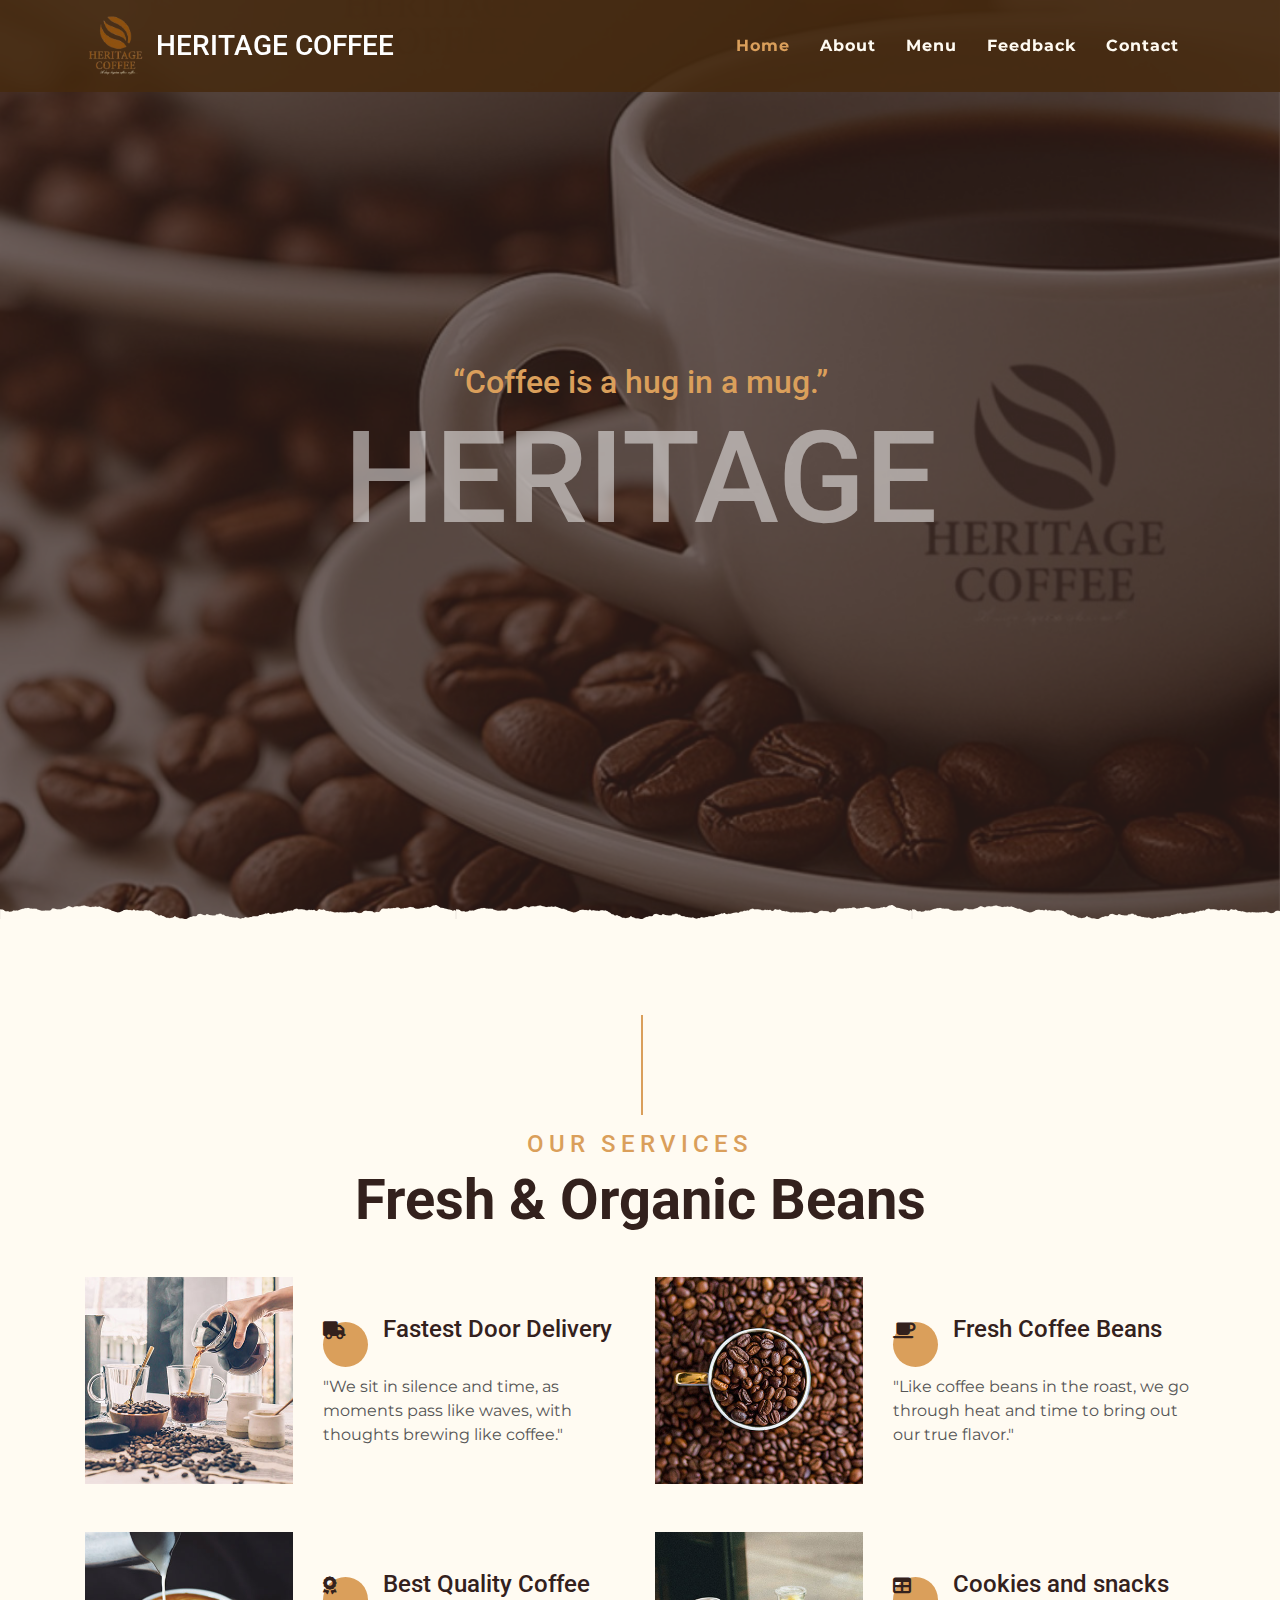
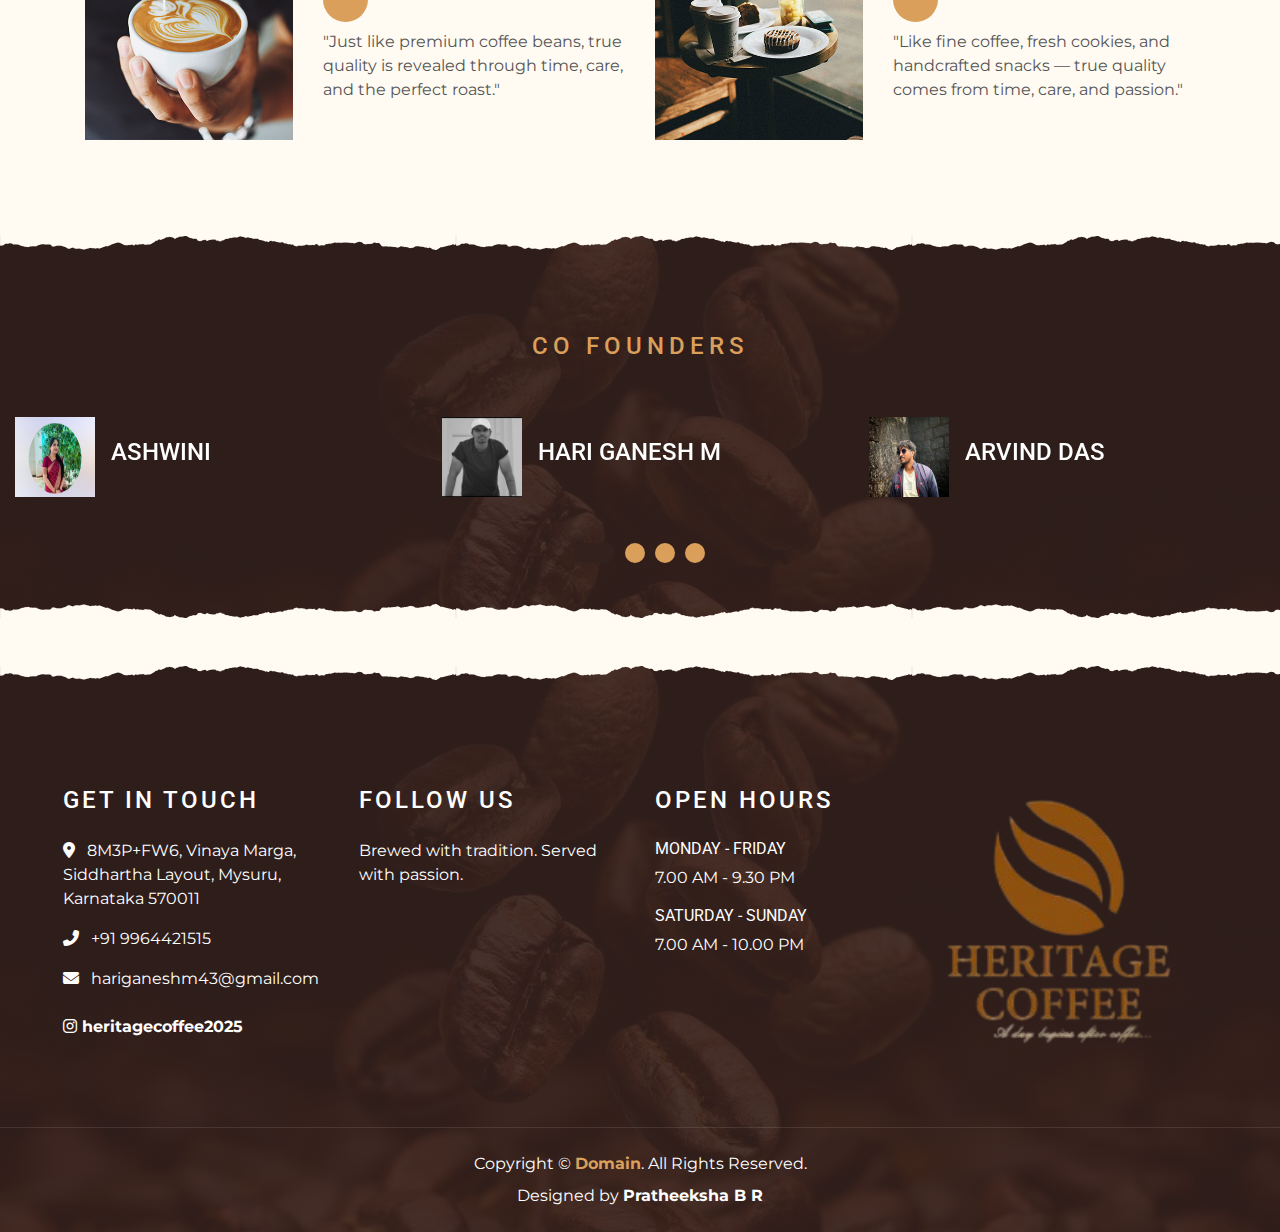
<file: index.html>
<!DOCTYPE html>
<html lang="en">

<head>
    <meta charset="utf-8">
    <title>HERITAGE COFFEE</title>
    <meta content="width=device-width, initial-scale=1.0" name="viewport">
    <meta content="Free Website Template" name="keywords">
    <meta content="Free Website Template" name="description">

    <!-- Favicon -->
    <link href="img/favicon.ico" rel="icon">

    <!-- Google Font -->
    <link rel="preconnect" href="https://fonts.gstatic.com">
    <link href="https://fonts.googleapis.com/css2?family=Montserrat:wght@200;400&family=Roboto:wght@400;500;700&display=swap" rel="stylesheet"> 

    <!-- Font Awesome -->
    <link href="https://cdnjs.cloudflare.com/ajax/libs/font-awesome/5.10.0/css/all.min.css" rel="stylesheet">

    <!-- Libraries Stylesheet -->
    <link href="lib/owlcarousel/assets/owl.carousel.min.css" rel="stylesheet">
    <link href="lib/tempusdominus/css/tempusdominus-bootstrap-4.min.css" rel="stylesheet" />

    <!-- Customized Bootstrap Stylesheet -->
    <link href="css/style.min.css" rel="stylesheet">
</head>

<body>
    <!-- Navbar Start -->
<nav class="navbar navbar-expand-lg navbar-dark fixed-top" style="background-color: rgba(69, 41, 14, 0.85); width: 100%; z-index: 1050;">
  <div class="container px-3">
    <!-- Logo and Brand -->
    <a class="navbar-brand d-flex align-items-center" href="index.html">
      <img src="img/logo.png" alt="Logo" style="width: 60px; height: auto; margin-right: 10px;">
      <h3 class="m-0 text-uppercase text-white">HERITAGE COFFEE</h3>
    </a>

    <!-- Toggler Button -->
    <button class="navbar-toggler" type="button" data-toggle="collapse" data-target="#navbarCollapse">
      <span class="navbar-toggler-icon"></span>
    </button>

    <!-- Nav Links -->
    <div class="collapse navbar-collapse justify-content-end" id="navbarCollapse">
      <ul class="navbar-nav text-center">
        <li class="nav-item"><a href="index.html" class="nav-link active">Home</a></li>
        <li class="nav-item"><a href="about.html" class="nav-link">About</a></li>
        <li class="nav-item"><a href="menu.html" class="nav-link">Menu</a></li>
        <li class="nav-item"><a href="feedback.html" class="nav-link">Feedback</a></li>
        <li class="nav-item"><a href="contact.html" class="nav-link">Contact</a></li>
      </ul>
    </div>
  </div>
</nav>
<!-- Navbar End -->

    <!-- Carousel Start -->
    <div class="container-fluid p-0 mb-5">
        <div id="blog-carousel" class="carousel slide overlay-bottom" data-ride="carousel">
            <div class="carousel-inner">
                <div class="carousel-item active">
                    <img class="w-100" src="img/carousel-1.jpg" alt="Image">
                    <div class="carousel-caption d-flex flex-column align-items-center justify-content-center">
                        <h2 class="text-primary font-weight-medium m-0">“Coffee is a hug in a mug.”</h2>
                        <h4 class="display-1 text-white-50 m-0 ">HERITAGE</h4>
                        
                    </div>
                </div>
                
            </div>
            
        </div>
    </div>
    <!-- Carousel End -->


    

    <!-- Service Start -->
    <div class="container-fluid pt-5">
        <div class="container">
            <div class="section-title">
                <h4 class="text-primary text-uppercase" style="letter-spacing: 5px;">Our Services</h4>
                <h1 class="display-4">Fresh & Organic Beans</h1>
            </div>
            <div class="row">
                <div class="col-lg-6 mb-5">
                    <div class="row align-items-center">
                        <div class="col-sm-5">
                            <img class="img-fluid mb-3 mb-sm-0" src="img/service-1.jpg" alt="">
                        </div>
                        <div class="col-sm-7">
                            <h4><i class="fa fa-truck service-icon"></i>Fastest Door Delivery</h4>
                            <p class="m-0">"We sit in silence and time, as moments pass like waves, with thoughts brewing like coffee."</p>
                        </div>
                    </div>
                </div>
                <div class="col-lg-6 mb-5">
                    <div class="row align-items-center">
                        <div class="col-sm-5">
                            <img class="img-fluid mb-3 mb-sm-0" src="img/service-2.jpg" alt="">
                        </div>
                        <div class="col-sm-7">
                            <h4><i class="fa fa-coffee service-icon"></i>Fresh Coffee Beans</h4>
                            <p class="m-0">"Like coffee beans in the roast, we go through heat and time to bring out our true flavor."</p>
                        </div>
                    </div>
                </div>
                <div class="col-lg-6 mb-5">
                    <div class="row align-items-center">
                        <div class="col-sm-5">
                            <img class="img-fluid mb-3 mb-sm-0" src="img/service-3.jpg" alt="">
                        </div>
                        <div class="col-sm-7">
                            <h4><i class="fa fa-award service-icon"></i>Best Quality Coffee</h4>
                            <p class="m-0">"Just like premium coffee beans, true quality is revealed through time, care, and the perfect roast."</p>
                        </div>
                    </div>
                </div>
                <div class="col-lg-6 mb-5">
                    <div class="row align-items-center">
                        <div class="col-sm-5">
                            <img class="img-fluid mb-3 mb-sm-0" src="img/service-4.jpg" alt="">
                        </div>
                        <div class="col-sm-7">
                            <h4><i class="fa fa-table service-icon"></i>Cookies and snacks</h4>
                            <p class="m-0">"Like fine coffee, fresh cookies, and handcrafted snacks — true quality comes from time, care, and passion."</p>
                        </div>
                    </div>
                </div>
            </div>
        </div>
    </div>
    <!-- Service End -->


    <!-- Offer Start -->
    <div class="offer container-fluid my-5 py-5 text-center position-relative overlay-top overlay-bottom">
        <div class="container py-5">
           <h4 class="text-primary text-uppercase" style="letter-spacing: 5px;">Co founders</h4>
        </div>
        
    
     <div class="owl-carousel testimonial-carousel">
                <div class="testimonial-item">
                    <div class="d-flex align-items-center mb-3">
                        <img class="img-fluid" src="img/testimonial-1.jpg" alt="">
                        <div class="ml-3">
                            <h4 style="color: white;">HARI GANESH M</h4>
                            
                        </div>
                    </div>
                </div>
                <div class="testimonial-item">
                    <div class="d-flex align-items-center mb-3">
                        <img class="img-fluid" src="img/testimonial-3.jpg" alt="">
                        <div class="ml-3">
                            <h4 style="color: white;">ARVIND DAS</h4>
                           
                        </div>
                    </div>
                </div>
                <div class="testimonial-item">
                    <div class="d-flex align-items-center mb-3">
                        <img class="img-fluid" src="img/testimonial-2.jpg" alt="">
                        <div class="ml-3">
                            <h4 style="color: white;">RAKSHITH</h4>
                            
                        </div>
                    </div>
                </div>
                <div class="testimonial-item">
                    <div class="d-flex align-items-center mb-3">
                        <img class="img-fluid" src="img/testimonial-4.jpg" alt="">
                        <div class="ml-3">
                            <h4 style="color: white;">ASHWINI</h4>
                        </div>
                    </div>
                </div>
            </div>
        </div>
    </div>
</div>
    <!-- Offer End -->


    


    <!-- Footer Start -->
    <div class="container-fluid footer text-white mt-5 pt-5 px-0 position-relative overlay-top">
        <div class="row mx-0 pt-5 px-sm-3 px-lg-5 mt-4">
            <div class="col-lg-3 col-md-6 mb-5">
                <h4 class="text-white text-uppercase mb-4" style="letter-spacing: 3px;">Get In Touch</h4>
                
<!-- Font Awesome CDN (ensure in your <head>) -->
<link rel="stylesheet" href="https://cdnjs.cloudflare.com/ajax/libs/font-awesome/6.4.0/css/all.min.css">

<link rel="stylesheet" href="https://cdnjs.cloudflare.com/ajax/libs/font-awesome/6.4.0/css/all.min.css">

<p>
  <i class="fa fa-map-marker-alt mr-2"></i>
  <a href="https://www.google.com/maps?q=8M3P%2BFW6,+Vinaya+Marga,+Siddhartha+Layout,+Mysuru,+Karnataka+570011" 
     target="_blank" class="text-white">
    8M3P+FW6, Vinaya Marga, Siddhartha Layout, Mysuru, Karnataka 570011
  </a>
</p>

<p>
  <i class="fa fa-phone-alt mr-2"></i>
  <a href="tel:+01234567890" class="text-white">+91 9964421515</a>
</p>

<p class="m-0">
  <i class="fa fa-envelope mr-2"></i>
  <a href="mailto:hariganeshm43@gmail.com" class="text-white">hariganeshm43@gmail.com</a>
</p>

               <br> 
               <a class="font-weight-bold text-white" 
                  href="https://instagram.com/heritagecoffee2025" target="_blank"  rel="noopener noreferrer">
                <p> <i class="fab fa-instagram"> </i> heritagecoffee2025</p></a> 
            </div>
            <div class="col-lg-3 col-md-6 mb-5">
                <h4 class="text-white text-uppercase mb-4" style="letter-spacing: 3px;">Follow Us</h4>
                <p>Brewed with tradition. Served with passion.</p>
                <div class="d-flex justify-content-start">
                    
<!-- Make sure Font Awesome is included in your <head> if not already -->
<link rel="stylesheet" href="https://cdnjs.cloudflare.com/ajax/libs/font-awesome/6.4.0/css/all.min.css">


              </div>
            </div>
            <div class="col-lg-3 col-md-6 mb-5">
                <h4 class="text-white text-uppercase mb-4" style="letter-spacing: 3px;">Open Hours</h4>
                <div>
                    <h6 class="text-white text-uppercase">Monday - Friday</h6>
                    <p>7.00 AM - 9.30 PM</p>
                    <h6 class="text-white text-uppercase">Saturday - Sunday</h6>
                    <p>7.00 AM - 10.00 PM</p>
                </div>
            </div>
            
            <div class="d-flex align-items-start">
  <!-- Logo -->
  <img src="img/logo.png" alt="Logo" style="width: 250px; height: auto; margin-right: 15px;">
           </div>
        </div>

        <div class="container-fluid text-center text-white border-top mt-4 py-4 px-sm-3 px-md-5" style="border-color: rgba(256, 256, 256, .1) !important;">
            <p class="mb-2 text-white">Copyright &copy; <a class="font-weight-bold" href="#">Domain</a>. All Rights Reserved.</a></p>
<p class="m-0 text-white">
  Designed by 
  <a class="font-weight-bold text-white" 
     href="https://instagram.com/__pratheeksha__shetty" 
     target="_blank" 
     rel="noopener noreferrer">
    Pratheeksha B R
  </a>
</p>
    </div>
    <!-- Footer End -->


    <!-- Back to Top -->
    <a href="#" class="btn btn-lg btn-primary btn-lg-square back-to-top"><i class="fa fa-angle-double-up"></i></a>


    <!-- JavaScript Libraries -->
    <script src="https://code.jquery.com/jquery-3.4.1.min.js"></script>
    <script src="https://stackpath.bootstrapcdn.com/bootstrap/4.4.1/js/bootstrap.bundle.min.js"></script>
    <script src="lib/easing/easing.min.js"></script>
    <script src="lib/waypoints/waypoints.min.js"></script>
    <script src="lib/owlcarousel/owl.carousel.min.js"></script>
    <script src="lib/tempusdominus/js/moment.min.js"></script>
    <script src="lib/tempusdominus/js/moment-timezone.min.js"></script>
    <script src="lib/tempusdominus/js/tempusdominus-bootstrap-4.min.js"></script>

    <!-- Contact Javascript File -->
    <script src="mail/jqBootstrapValidation.min.js"></script>
    <script src="mail/contact.js"></script>

    <!-- Template Javascript -->
    <script src="js/main.js"></script>
</body>

</html>
</file>
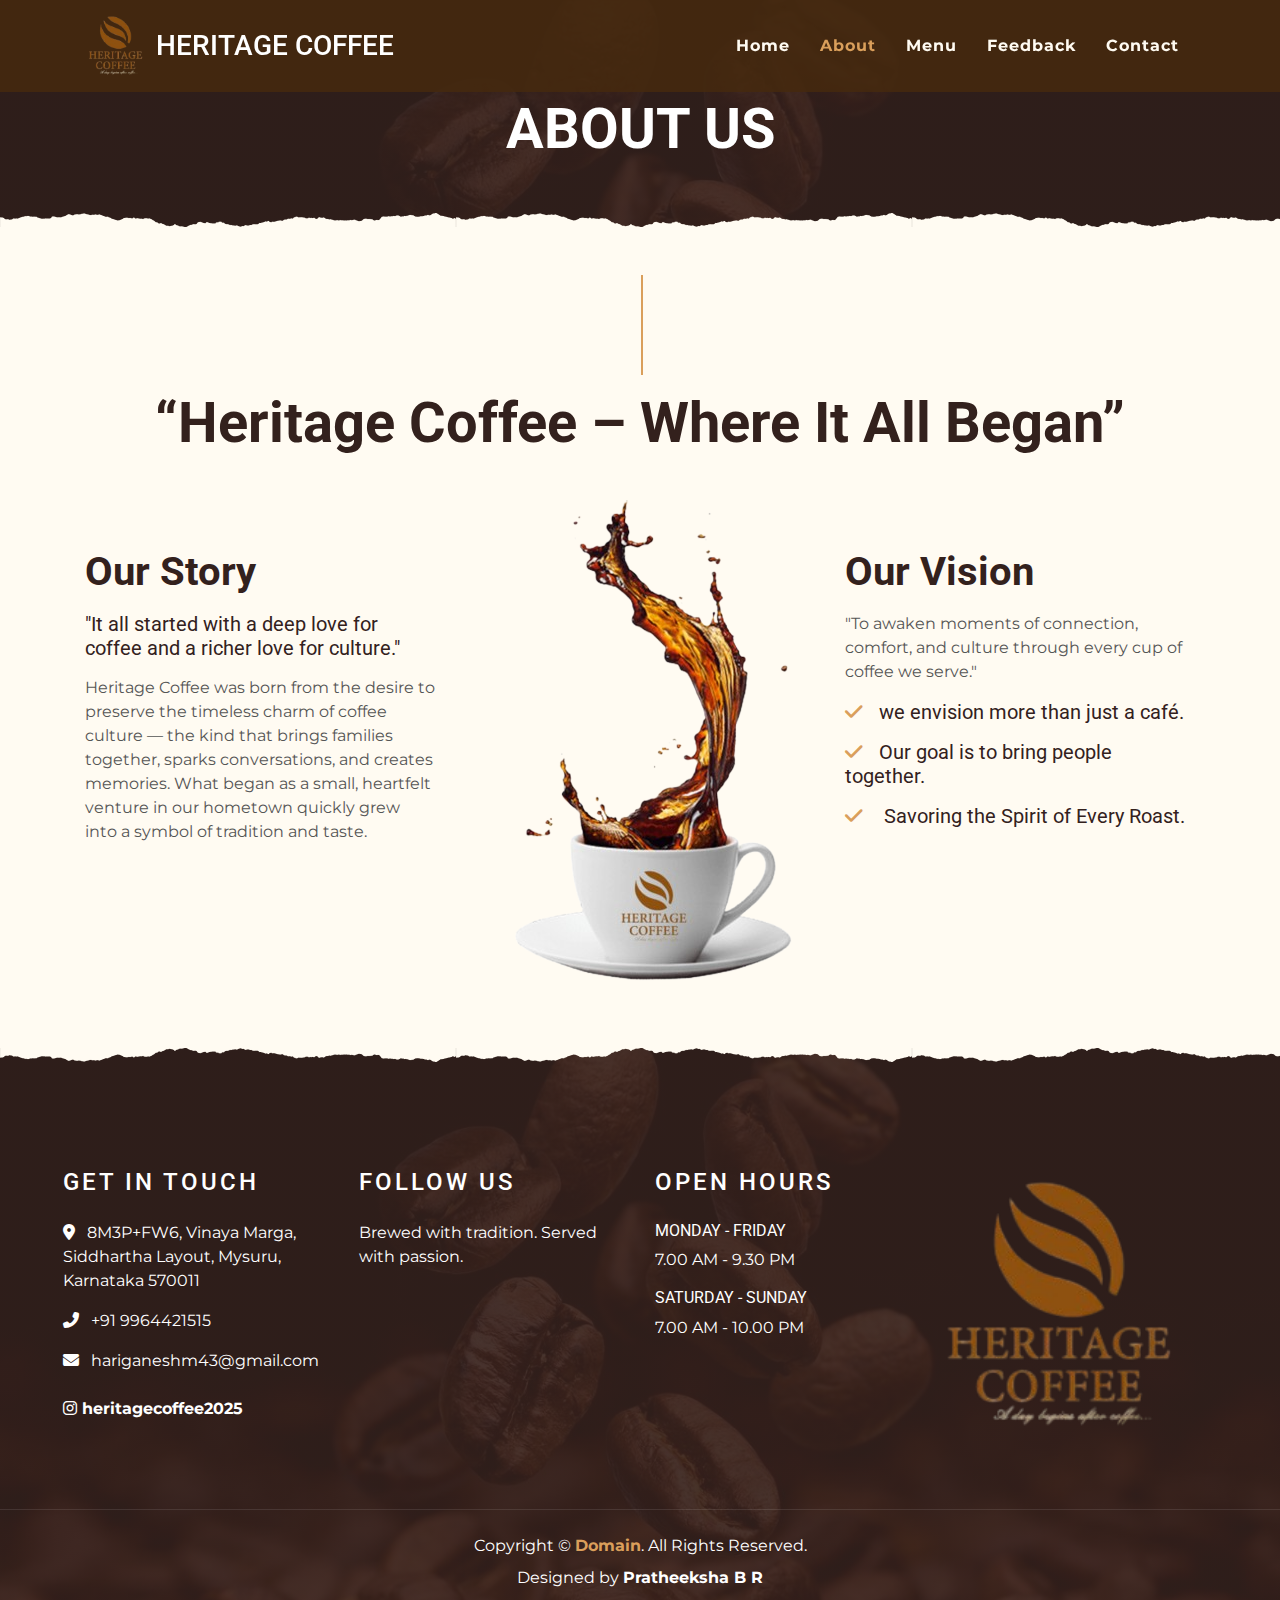
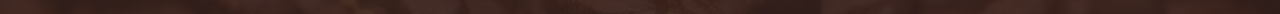
<file: about.html>
<!DOCTYPE html>
<html lang="en">

<head>
    <meta charset="utf-8">
    <title>HERITAGE COFFEE</title>
    <meta content="width=device-width, initial-scale=1.0" name="viewport">
    <meta content="Free Website Template" name="keywords">
    <meta content="Free Website Template" name="description">

    <!-- Favicon -->
    <link href="img/favicon.ico" rel="icon">

    <!-- Google Font -->
    <link rel="preconnect" href="https://fonts.gstatic.com">
    <link href="https://fonts.googleapis.com/css2?family=Montserrat:wght@200;400&family=Roboto:wght@400;500;700&display=swap" rel="stylesheet"> 

    <!-- Font Awesome -->
    <link href="https://cdnjs.cloudflare.com/ajax/libs/font-awesome/5.10.0/css/all.min.css" rel="stylesheet">

    <!-- Libraries Stylesheet -->
    <link href="lib/owlcarousel/assets/owl.carousel.min.css" rel="stylesheet">
    <link href="lib/tempusdominus/css/tempusdominus-bootstrap-4.min.css" rel="stylesheet" />

    <!-- Customized Bootstrap Stylesheet -->
    <link href="css/style.min.css" rel="stylesheet">
</head>

<body>
    <!-- Navbar Start -->
    
<nav class="navbar navbar-expand-lg navbar-dark fixed-top" style="background-color: rgba(69, 41, 14, 0.85); width: 100%; z-index: 1050;">
  <div class="container px-3">
    <!-- Logo and Brand -->
    <a class="navbar-brand d-flex align-items-center" href="index.html">
      <img src="img/logo.png" alt="Logo" style="width: 60px; height: auto; margin-right: 10px;">
      <h3 class="m-0 text-uppercase text-white">HERITAGE COFFEE</h3>
    </a>

    <!-- Toggler Button -->
    <button class="navbar-toggler" type="button" data-toggle="collapse" data-target="#navbarCollapse">
      <span class="navbar-toggler-icon"></span>
    </button>

    <!-- Nav Links -->
    <div class="collapse navbar-collapse justify-content-end" id="navbarCollapse">
      <ul class="navbar-nav text-center">
        <li class="nav-item"><a href="index.html" class="nav-link ">Home</a></li>
        <li class="nav-item"><a href="about.html" class="nav-link active">About</a></li>
        <li class="nav-item"><a href="menu.html" class="nav-link">Menu</a></li>
        <li class="nav-item"><a href="feedback.html" class="nav-link">Feedback</a></li>
        <li class="nav-item"><a href="contact.html" class="nav-link">Contact</a></li>
      </ul>
    </div>
  </div>
</nav>
<!-- Navbar End -->

    <!-- Page Header Start -->
    <div class="container-fluid page-header mb-5 position-relative overlay-bottom">
        <div class="d-flex flex-column align-items-center justify-content-center pt-0 pt-lg-5" style="min-height: 100px">
            <h1 class="display-4 mb-3 mt-0 mt-lg-5 text-white text-uppercase">About Us</h1>
            <div class="d-inline-flex mb-lg-5">
            </div>
        </div>
    </div>
    <!-- Page Header End -->


    <!-- About Start -->
    <!--div class="container-fluid py-5"-->
        <div class="container">
            <div class="section-title">
                <h1 class="display-4">“Heritage Coffee – Where It All Began”</h1>
            </div>
            <div class="row">
                <div class="col-lg-4 py-0 py-lg-5">
                    <h1 class="mb-3">Our Story</h1>
                    <h5 class="mb-3">"It all started with a deep love for coffee and a richer love for culture."</h5>
                    <p>Heritage Coffee was born from the desire to preserve the timeless charm of coffee culture — the kind that brings families together, sparks conversations, and creates memories. What began as a small, heartfelt venture in our hometown quickly grew into a symbol of tradition and taste.</p>
                </div>
                <div class="col-lg-4 py-5 py-lg-0" style="min-height: 500px;">
                    <div class="position-relative h-100">
                        <img class="position-absolute w-100 h-100" src="img/about.png" style="object-fit: cover;">
                    </div>
                </div>
                <div class="col-lg-4 py-0 py-lg-5">
                    <h1 class="mb-3">Our Vision</h1>
                    <p>"To awaken moments of connection, comfort, and culture through every cup of coffee we serve."</p>
                    <h5 class="mb-3"><i class="fa fa-check text-primary mr-3"></i>we envision more than just a café. </h5>
                    <h5 class="mb-3"><i class="fa fa-check text-primary mr-3"></i>Our goal is to bring people together.</h5>
                    <h5 class="mb-3"><i class="fa fa-check text-primary mr-3"></i> Savoring the Spirit of Every Roast.</h5>
                </div>
            </div>
        </div>
    </div>
    <!-- About End -->


    <!-- Footer Start -->
    <div class="container-fluid footer text-white mt-5 pt-5 px-0 position-relative overlay-top">
        <div class="row mx-0 pt-5 px-sm-3 px-lg-5 mt-4">
            <div class="col-lg-3 col-md-6 mb-5">
                <h4 class="text-white text-uppercase mb-4" style="letter-spacing: 3px;">Get In Touch</h4>
                
<!-- Font Awesome CDN (ensure in your <head>) -->
<link rel="stylesheet" href="https://cdnjs.cloudflare.com/ajax/libs/font-awesome/6.4.0/css/all.min.css">

<link rel="stylesheet" href="https://cdnjs.cloudflare.com/ajax/libs/font-awesome/6.4.0/css/all.min.css">

<p>
  <i class="fa fa-map-marker-alt mr-2"></i>
  <a href="https://www.google.com/maps?q=8M3P%2BFW6,+Vinaya+Marga,+Siddhartha+Layout,+Mysuru,+Karnataka+570011" 
     target="_blank" class="text-white">
    8M3P+FW6, Vinaya Marga, Siddhartha Layout, Mysuru, Karnataka 570011
  </a>
</p>

<p>
  <i class="fa fa-phone-alt mr-2"></i>
  <a href="tel:+01234567890" class="text-white">+91 9964421515</a>
</p>

<p class="m-0">
  <i class="fa fa-envelope mr-2"></i>
  <a href="mailto:hariganeshm43@gmail.com" class="text-white">hariganeshm43@gmail.com</a>
</p>

               <br> 
               <a class="font-weight-bold text-white" 
                  href="https://instagram.com/heritagecoffee2025" target="_blank"  rel="noopener noreferrer">
                <p> <i class="fab fa-instagram"> </i> heritagecoffee2025</p></a> 
            </div>
            <div class="col-lg-3 col-md-6 mb-5">
                <h4 class="text-white text-uppercase mb-4" style="letter-spacing: 3px;">Follow Us</h4>
                <p>Brewed with tradition. Served with passion.</p>
                <div class="d-flex justify-content-start">
                    
<!-- Make sure Font Awesome is included in your <head> if not already -->
<link rel="stylesheet" href="https://cdnjs.cloudflare.com/ajax/libs/font-awesome/6.4.0/css/all.min.css">


              </div>
            </div>
            <div class="col-lg-3 col-md-6 mb-5">
                <h4 class="text-white text-uppercase mb-4" style="letter-spacing: 3px;">Open Hours</h4>
                <div>
                    <h6 class="text-white text-uppercase">Monday - Friday</h6>
                    <p>7.00 AM - 9.30 PM</p>
                    <h6 class="text-white text-uppercase">Saturday - Sunday</h6>
                    <p>7.00 AM - 10.00 PM</p>
                </div>
            </div>
            
            <div class="d-flex align-items-start">
  <!-- Logo -->
  <img src="img/logo.png" alt="Logo" style="width: 250px; height: auto; margin-right: 15px;">
           </div>
        </div>

        <div class="container-fluid text-center text-white border-top mt-4 py-4 px-sm-3 px-md-5" style="border-color: rgba(256, 256, 256, .1) !important;">
            <p class="mb-2 text-white">Copyright &copy; <a class="font-weight-bold" href="#">Domain</a>. All Rights Reserved.</a></p>
<p class="m-0 text-white">
  Designed by 
  <a class="font-weight-bold text-white" 
     href="https://instagram.com/__pratheeksha__shetty" 
     target="_blank" 
     rel="noopener noreferrer">
    Pratheeksha B R
  </a>
</p>
    </div>
    <!-- Footer End -->


    <!-- Back to Top -->
    <a href="#" class="btn btn-lg btn-primary btn-lg-square back-to-top"><i class="fa fa-angle-double-up"></i></a>


    <!-- JavaScript Libraries -->
    <script src="https://code.jquery.com/jquery-3.4.1.min.js"></script>
    <script src="https://stackpath.bootstrapcdn.com/bootstrap/4.4.1/js/bootstrap.bundle.min.js"></script>
    <script src="lib/easing/easing.min.js"></script>
    <script src="lib/waypoints/waypoints.min.js"></script>
    <script src="lib/owlcarousel/owl.carousel.min.js"></script>
    <script src="lib/tempusdominus/js/moment.min.js"></script>
    <script src="lib/tempusdominus/js/moment-timezone.min.js"></script>
    <script src="lib/tempusdominus/js/tempusdominus-bootstrap-4.min.js"></script>

    <!-- Contact Javascript File -->
    <script src="mail/jqBootstrapValidation.min.js"></script>
    <script src="mail/contact.js"></script>

    <!-- Template Javascript -->
    <script src="js/main.js"></script>
</body>

</html>
</file>
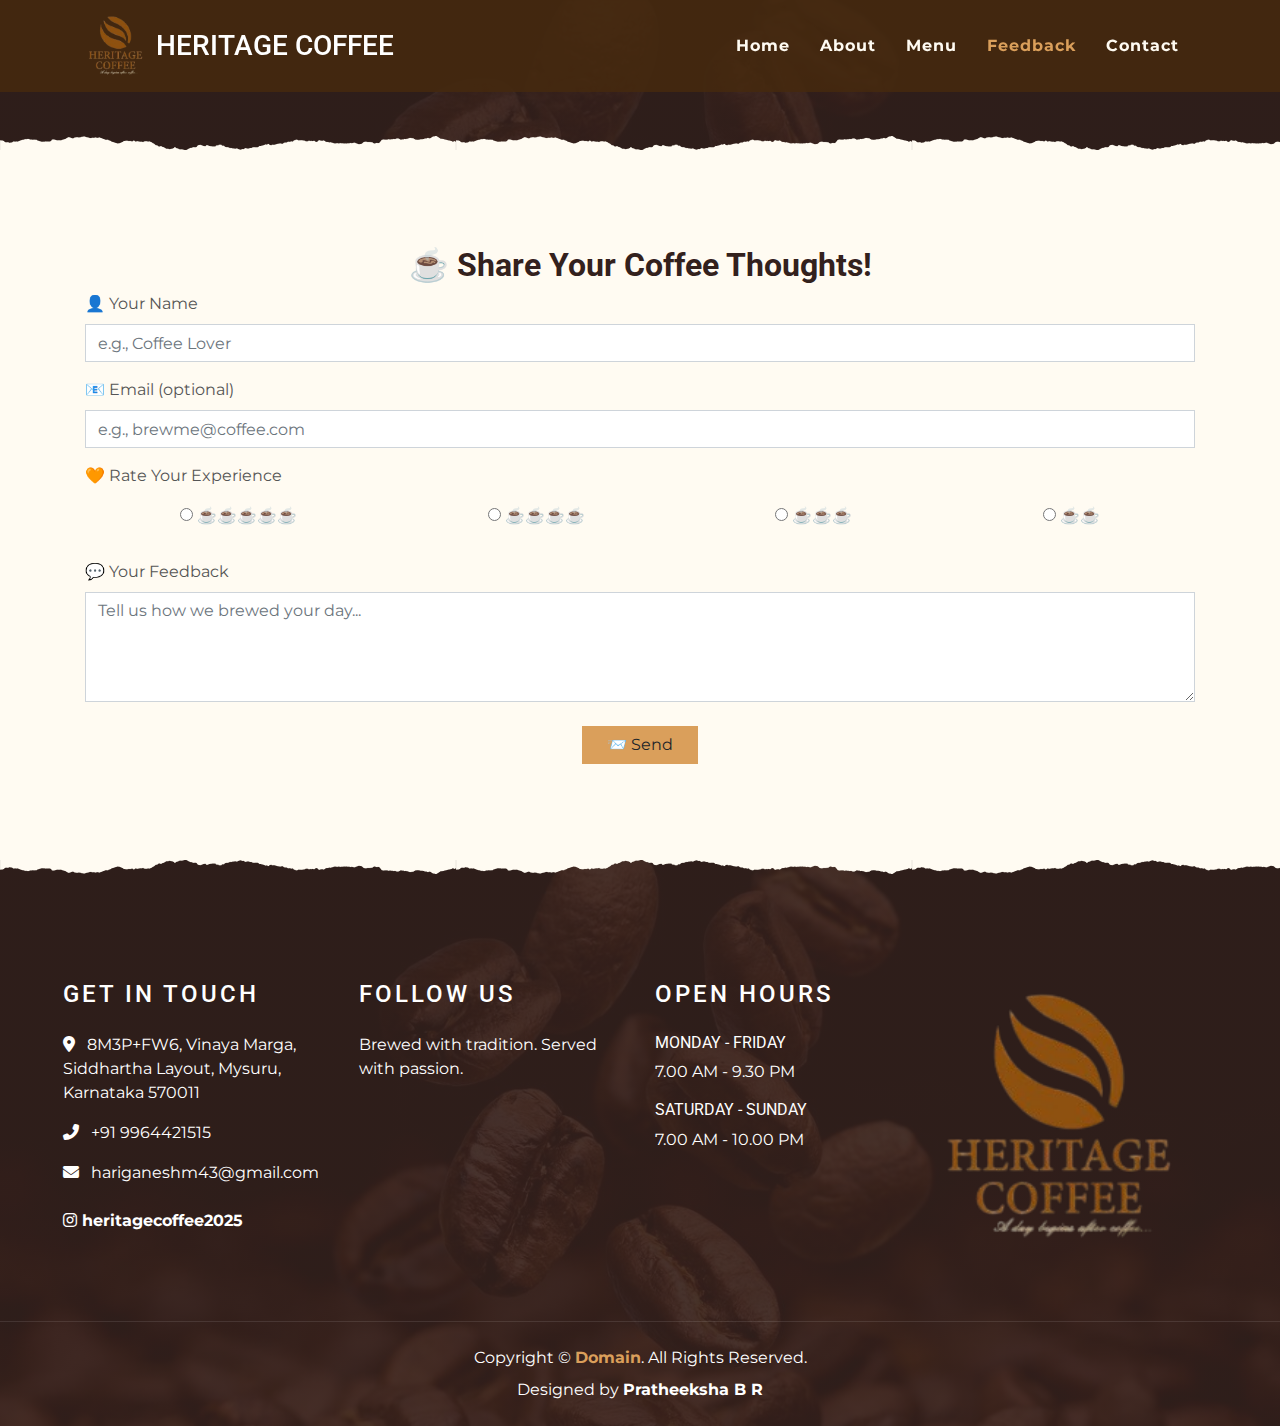
<file: feedback.html>
<!DOCTYPE html>
<html lang="en">

<head>
    <meta charset="utf-8">
    <title>HERITAGE COFFEE</title>
    <meta content="width=device-width, initial-scale=1.0" name="viewport">
    <meta content="Free Website Template" name="keywords">
    <meta content="Free Website Template" name="description">
    <form method="POST" action="/submit-feedback">


    <!-- Favicon -->
    <link href="img/favicon.ico" rel="icon">

    <!-- Google Font -->
    <link rel="preconnect" href="https://fonts.gstatic.com">
    <link href="https://fonts.googleapis.com/css2?family=Montserrat:wght@200;400&family=Roboto:wght@400;500;700&display=swap" rel="stylesheet"> 

    <!-- Font Awesome -->
    <link href="https://cdnjs.cloudflare.com/ajax/libs/font-awesome/5.10.0/css/all.min.css" rel="stylesheet">

    <!-- Libraries Stylesheet -->
    <link href="lib/owlcarousel/assets/owl.carousel.min.css" rel="stylesheet">
    <link href="lib/tempusdominus/css/tempusdominus-bootstrap-4.min.css" rel="stylesheet" />

    <!-- Customized Bootstrap Stylesheet -->
    <link href="css/style.min.css" rel="stylesheet">
</head>

<body>
    <!-- Navbar Start -->
    
<nav class="navbar navbar-expand-lg navbar-dark fixed-top" style="background-color: rgba(69, 41, 14, 0.85); width: 100%; z-index: 1050;">
  <div class="container px-3">
    <!-- Logo and Brand -->
    <a class="navbar-brand d-flex align-items-center" href="index.html">
      <img src="img/logo.png" alt="Logo" style="width: 60px; height: auto; margin-right: 10px;">
      <h3 class="m-0 text-uppercase text-white">HERITAGE COFFEE</h3>
    </a>

    <!-- Toggler Button -->
    <button class="navbar-toggler" type="button" data-toggle="collapse" data-target="#navbarCollapse">
      <span class="navbar-toggler-icon"></span>
    </button>

    <!-- Nav Links -->
    <div class="collapse navbar-collapse justify-content-end" id="navbarCollapse">
      <ul class="navbar-nav text-center">
        <li class="nav-item"><a href="index.html" class="nav-link ">Home</a></li>
        <li class="nav-item"><a href="about.html" class="nav-link ">About</a></li>
        <li class="nav-item"><a href="menu.html" class="nav-link ">Menu</a></li>
        <li class="nav-item"><a href="feedback.html" class="nav-link active">Feedback</a></li>
        <li class="nav-item"><a href="contact.html" class="nav-link">Contact</a></li>
      </ul>
    </div>
  </div>
</nav>
<!-- Navbar End -->

    <!-- Page Header Start -->
    <div class="container-fluid page-header mb-5 position-relative overlay-bottom">
        <div class="d-flex flex-column align-items-center justify-content-center pt-0 pt-lg-5" style="min-height: 150px">
            
        </div>
    </div>
    <!-- Page Header End -->

<!-- Feedback Form Start -->

<div class="container py-5">
  <div class="category-card">
    <h2 class="menu-title text-center">☕ Share Your Coffee Thoughts!</h2>
    <form>
      <div class="form-group mb-3">
        <label for="name">👤 Your Name</label>
        <input type="text" class="form-control" id="name" placeholder="e.g., Coffee Lover" required>
      </div>

      <div class="form-group mb-3">
        <label for="email">📧 Email (optional)</label>
        <input type="email" class="form-control" id="email" placeholder="e.g., brewme@coffee.com">
      </div>

      <div class="form-group mb-3">
        <label for="rating">🧡 Rate Your Experience</label>
        <div class="d-flex justify-content-around mt-2">
          <div>
            <input type="radio" name="rating" id="rating1" value="excellent" required>
            <label for="rating1" title="Excellent">☕☕☕☕☕</label>
          </div>
          <div>
            <input type="radio" name="rating" id="rating2" value="good">
            <label for="rating2" title="Good">☕☕☕☕</label>
          </div>
          <div>
            <input type="radio" name="rating" id="rating3" value="average">
            <label for="rating3" title="Average">☕☕☕</label>
          </div>
          <div>
            <input type="radio" name="rating" id="rating4" value="poor">
            <label for="rating4" title="Poor">☕☕</label>
          </div>
        </div>
      </div>

      <div class="form-group mb-4 mt-4">
        <label for="message">💬 Your Feedback</label>
        <textarea class="form-control" id="message" rows="4" placeholder="Tell us how we brewed your day..." required></textarea>
      </div>

      <div class="text-center">
        <button type="submit" class="btn btn-primary px-4">📨 Send</button>
      </div>
    </form>
  </div>
</div>


<!-- Feedback Form End -->

    
      <!-- Footer Start -->
    <div class="container-fluid footer text-white mt-5 pt-5 px-0 position-relative overlay-top">
        <div class="row mx-0 pt-5 px-sm-3 px-lg-5 mt-4">
            <div class="col-lg-3 col-md-6 mb-5">
                <h4 class="text-white text-uppercase mb-4" style="letter-spacing: 3px;">Get In Touch</h4>
                
<!-- Font Awesome CDN (ensure in your <head>) -->
<link rel="stylesheet" href="https://cdnjs.cloudflare.com/ajax/libs/font-awesome/6.4.0/css/all.min.css">

<link rel="stylesheet" href="https://cdnjs.cloudflare.com/ajax/libs/font-awesome/6.4.0/css/all.min.css">

<p>
  <i class="fa fa-map-marker-alt mr-2"></i>
  <a href="https://www.google.com/maps?q=8M3P%2BFW6,+Vinaya+Marga,+Siddhartha+Layout,+Mysuru,+Karnataka+570011" 
     target="_blank" class="text-white">
    8M3P+FW6, Vinaya Marga, Siddhartha Layout, Mysuru, Karnataka 570011
  </a>
</p>

<p>
  <i class="fa fa-phone-alt mr-2"></i>
  <a href="tel:+01234567890" class="text-white">+91 9964421515</a>
</p>

<p class="m-0">
  <i class="fa fa-envelope mr-2"></i>
  <a href="mailto:hariganeshm43@gmail.com" class="text-white">hariganeshm43@gmail.com</a>
</p>

               <br> 
               <a class="font-weight-bold text-white" 
                  href="https://instagram.com/heritagecoffee2025" target="_blank"  rel="noopener noreferrer">
                <p> <i class="fab fa-instagram"> </i> heritagecoffee2025</p></a> 
            </div>
            <div class="col-lg-3 col-md-6 mb-5">
                <h4 class="text-white text-uppercase mb-4" style="letter-spacing: 3px;">Follow Us</h4>
                <p>Brewed with tradition. Served with passion.</p>
                <div class="d-flex justify-content-start">
                    
<!-- Make sure Font Awesome is included in your <head> if not already -->
<link rel="stylesheet" href="https://cdnjs.cloudflare.com/ajax/libs/font-awesome/6.4.0/css/all.min.css">


              </div>
            </div>
            <div class="col-lg-3 col-md-6 mb-5">
                <h4 class="text-white text-uppercase mb-4" style="letter-spacing: 3px;">Open Hours</h4>
                <div>
                    <h6 class="text-white text-uppercase">Monday - Friday</h6>
                    <p>7.00 AM - 9.30 PM</p>
                    <h6 class="text-white text-uppercase">Saturday - Sunday</h6>
                    <p>7.00 AM - 10.00 PM</p>
                </div>
            </div>
            
            <div class="d-flex align-items-start">
  <!-- Logo -->
  <img src="img/logo.png" alt="Logo" style="width: 250px; height: auto; margin-right: 15px;">
           </div>
        </div>

        <div class="container-fluid text-center text-white border-top mt-4 py-4 px-sm-3 px-md-5" style="border-color: rgba(256, 256, 256, .1) !important;">
            <p class="mb-2 text-white">Copyright &copy; <a class="font-weight-bold" href="#">Domain</a>. All Rights Reserved.</a></p>
<p class="m-0 text-white">
  Designed by 
  <a class="font-weight-bold text-white" 
     href="https://instagram.com/__pratheeksha__shetty" 
     target="_blank" 
     rel="noopener noreferrer">
    Pratheeksha B R
  </a>
</p>
    </div>
    <!-- Footer End -->


    <!-- Back to Top -->
    <a href="#" class="btn btn-lg btn-primary btn-lg-square back-to-top"><i class="fa fa-angle-double-up"></i></a>


    <!-- JavaScript Libraries -->
    <script src="https://code.jquery.com/jquery-3.4.1.min.js"></script>
    <script src="https://stackpath.bootstrapcdn.com/bootstrap/4.4.1/js/bootstrap.bundle.min.js"></script>
    <script src="lib/easing/easing.min.js"></script>
    <script src="lib/waypoints/waypoints.min.js"></script>
    <script src="lib/owlcarousel/owl.carousel.min.js"></script>
    <script src="lib/tempusdominus/js/moment.min.js"></script>
    <script src="lib/tempusdominus/js/moment-timezone.min.js"></script>
    <script src="lib/tempusdominus/js/tempusdominus-bootstrap-4.min.js"></script>

    <!-- Contact Javascript File -->
    <script src="mail/jqBootstrapValidation.min.js"></script>
    <script src="mail/contact.js"></script>

    <!-- Template Javascript -->
    <script src="js/main.js"></script>
</form>
</body>

</html>
</file>
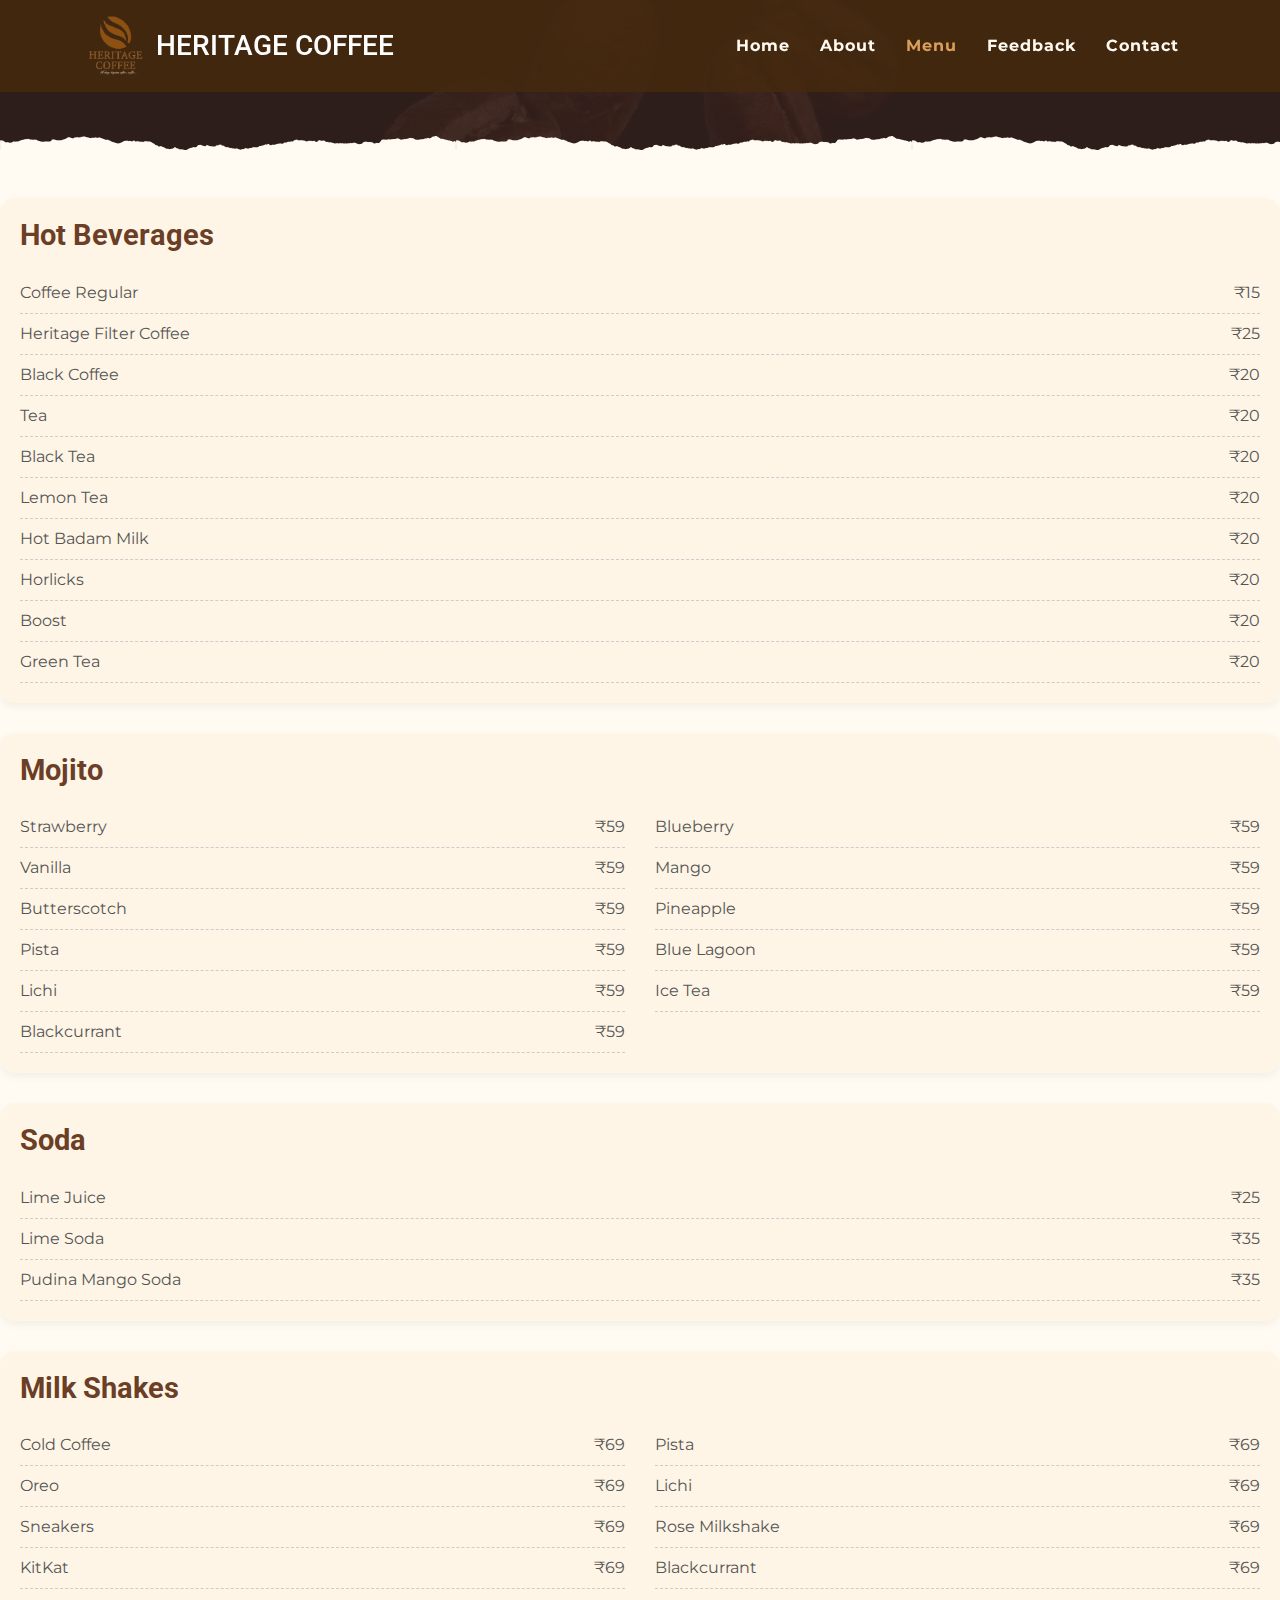
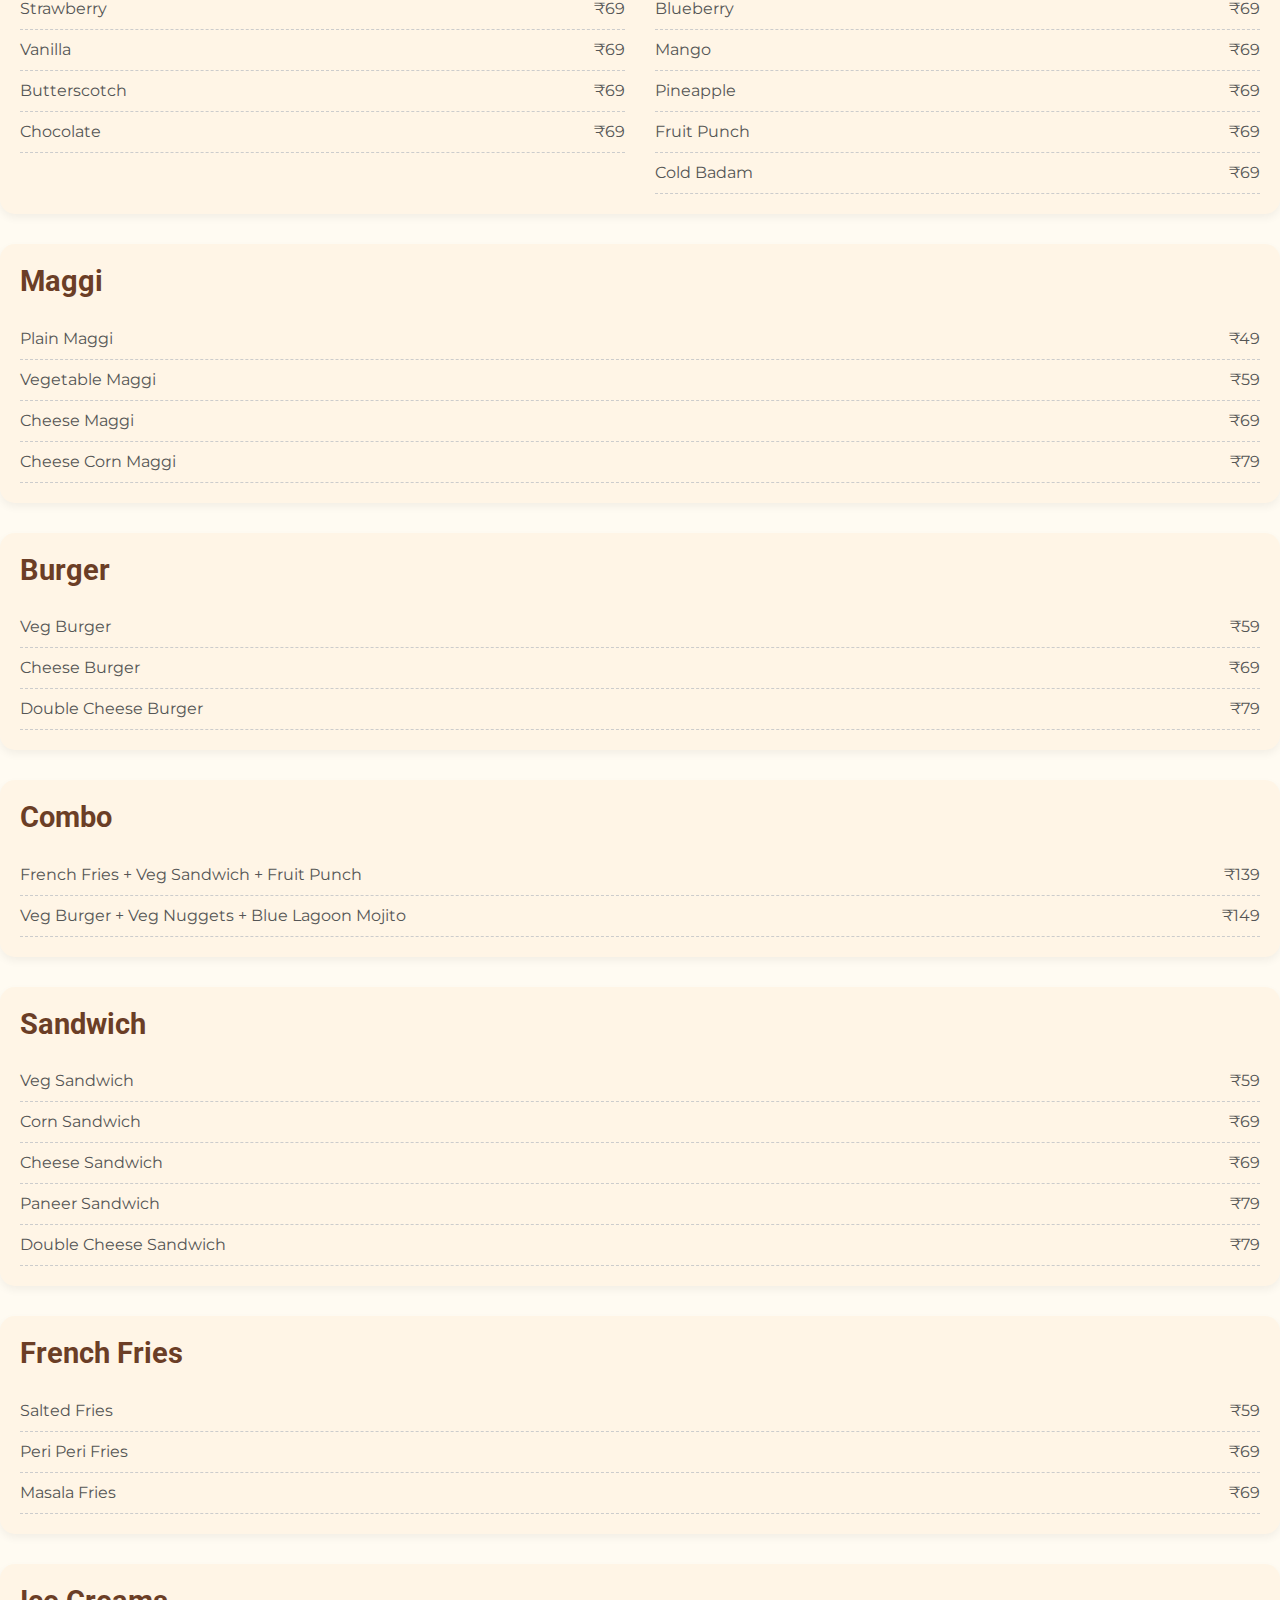
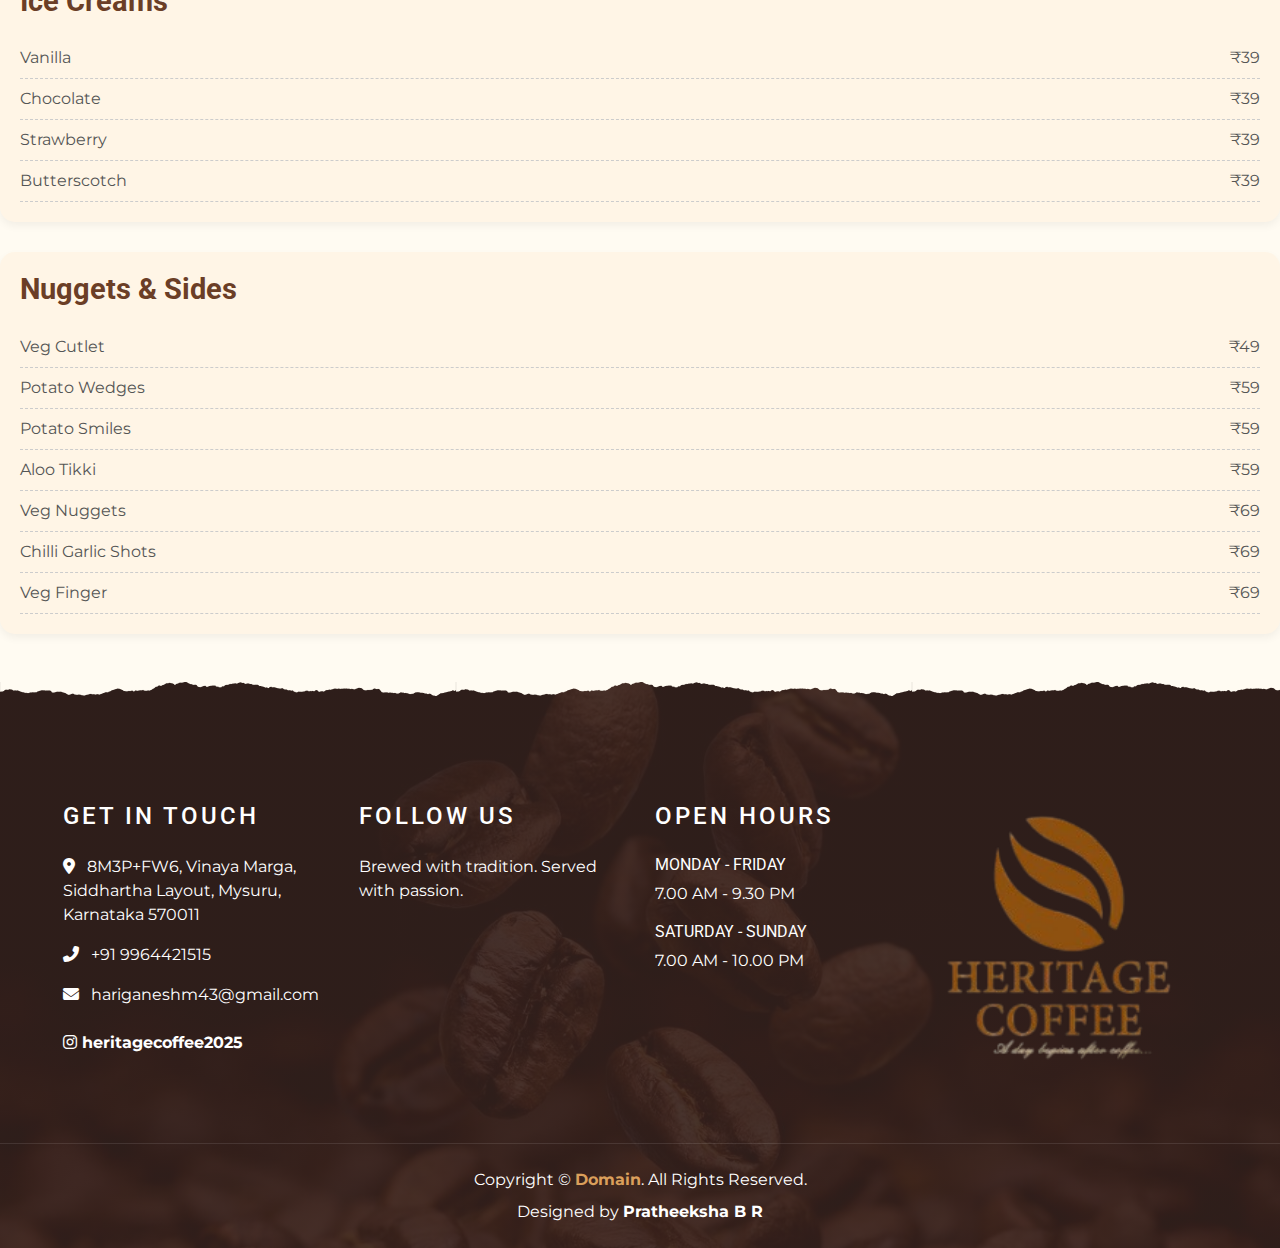
<file: menu.html>
<!DOCTYPE html>
<html lang="en">

<head>
    <meta charset="utf-8">
    <title>HERITAGE COFFEE</title>
    <meta content="width=device-width, initial-scale=1.0" name="viewport">
    <meta content="Free Website Template" name="keywords">
    <meta content="Free Website Template" name="description">

    <link href="img/favicon.ico" rel="icon">
    <link rel="preconnect" href="https://fonts.gstatic.com">
    <link href="https://fonts.googleapis.com/css2?family=Montserrat:wght@200;400&family=Roboto:wght@400;500;700&display=swap" rel="stylesheet">
    <link href="https://cdnjs.cloudflare.com/ajax/libs/font-awesome/5.10.0/css/all.min.css" rel="stylesheet">
    <link href="lib/owlcarousel/assets/owl.carousel.min.css" rel="stylesheet">
    <link href="lib/tempusdominus/css/tempusdominus-bootstrap-4.min.css" rel="stylesheet" />
    <link href="css/style.min.css" rel="stylesheet">

    <style>
        .menu-section {
            padding: 50px 15px;
        }
        .menu-title {
            font-size: 1.8rem;
            margin-bottom: 20px;
            font-weight: bold;
            color: #6b3e26;
        }
        .menu-item {
            display: flex;
            justify-content: space-between;
            padding: 8px 0;
            border-bottom: 1px dashed #ccc;
        }
        .category-card {
            background: #fff5e6;
            border-radius: 15px;
            padding: 20px;
            box-shadow: 0 4px 8px rgba(0,0,0,0.05);
            margin-bottom: 30px;
        }
    </style>
</head>

<body>
   <!-- Navbar Start -->
    
<nav class="navbar navbar-expand-lg navbar-dark fixed-top" style="background-color: rgba(69, 41, 14, 0.85); width: 100%; z-index: 1050;">
  <div class="container px-3">
    <!-- Logo and Brand -->
    <a class="navbar-brand d-flex align-items-center" href="index.html">
      <img src="img/logo.png" alt="Logo" style="width: 60px; height: auto; margin-right: 10px;">
      <h3 class="m-0 text-uppercase text-white">HERITAGE COFFEE</h3>
    </a>

    <!-- Toggler Button -->
    <button class="navbar-toggler" type="button" data-toggle="collapse" data-target="#navbarCollapse">
      <span class="navbar-toggler-icon"></span>
    </button>

    <!-- Nav Links -->
    <div class="collapse navbar-collapse justify-content-end" id="navbarCollapse">
      <ul class="navbar-nav text-center">
        <li class="nav-item"><a href="index.html" class="nav-link ">Home</a></li>
        <li class="nav-item"><a href="about.html" class="nav-link ">About</a></li>
        <li class="nav-item"><a href="menu.html" class="nav-link active ">Menu</a></li>
        <li class="nav-item"><a href="feedback.html" class="nav-link ">Feedback</a></li>
        <li class="nav-item"><a href="contact.html" class="nav-link ">Contact</a></li>
      </ul>
    </div>
  </div>
</nav>
<!-- Navbar End -->

    <div class="container-fluid page-header mb-5 position-relative overlay-bottom">
        <div class="d-flex flex-column align-items-center justify-content-center pt-0 pt-lg-5" style="min-height: 150px">
           
        </div>
    </div>

   
        

  <!-- Hot Beverages -->
  <div class="category-card">
    <h2 class="menu-title">Hot Beverages</h2>
    <div class="menu-item"><span>Coffee Regular</span><span>₹15</span></div>
    <div class="menu-item"><span>Heritage Filter Coffee</span><span>₹25</span></div>
    <div class="menu-item"><span>Black Coffee</span><span>₹20</span></div>
    <div class="menu-item"><span>Tea</span><span>₹20</span></div>
    <div class="menu-item"><span>Black Tea</span><span>₹20</span></div>
    <div class="menu-item"><span>Lemon Tea</span><span>₹20</span></div>
    <div class="menu-item"><span>Hot Badam Milk</span><span>₹20</span></div>
    <div class="menu-item"><span>Horlicks</span><span>₹20</span></div>
    <div class="menu-item"><span>Boost</span><span>₹20</span></div>
    <div class="menu-item"><span>Green Tea</span><span>₹20</span></div>
  </div>

  <!-- Mojito -->
  <div class="category-card">
    <h2 class="menu-title">Mojito</h2>
    <div class="row">
      <div class="col-md-6">
        <div class="menu-item"><span>Strawberry</span><span>₹59</span></div>
        <div class="menu-item"><span>Vanilla</span><span>₹59</span></div>
        <div class="menu-item"><span>Butterscotch</span><span>₹59</span></div>
        <div class="menu-item"><span>Pista</span><span>₹59</span></div>
        <div class="menu-item"><span>Lichi</span><span>₹59</span></div>
        <div class="menu-item"><span>Blackcurrant</span><span>₹59</span></div>
      </div>
      <div class="col-md-6">
        <div class="menu-item"><span>Blueberry</span><span>₹59</span></div>
        <div class="menu-item"><span>Mango</span><span>₹59</span></div>
        <div class="menu-item"><span>Pineapple</span><span>₹59</span></div>
        <div class="menu-item"><span>Blue Lagoon</span><span>₹59</span></div>
        <div class="menu-item"><span>Ice Tea</span><span>₹59</span></div>
      </div>
    </div>
  </div>

  <!-- Soda -->
  <div class="category-card">
    <h2 class="menu-title">Soda</h2>
    <div class="menu-item"><span>Lime Juice</span><span>₹25</span></div>
    <div class="menu-item"><span>Lime Soda</span><span>₹35</span></div>
    <div class="menu-item"><span>Pudina Mango Soda</span><span>₹35</span></div>
  </div>

  <!-- Milkshakes -->
  <div class="category-card">
    <h2 class="menu-title">Milk Shakes</h2>
    <div class="row">
      <div class="col-md-6">
        <div class="menu-item"><span>Cold Coffee</span><span>₹69</span></div>
        <div class="menu-item"><span>Oreo</span><span>₹69</span></div>
        <div class="menu-item"><span>Sneakers</span><span>₹69</span></div>
        <div class="menu-item"><span>KitKat</span><span>₹69</span></div>
        <div class="menu-item"><span>Strawberry</span><span>₹69</span></div>
        <div class="menu-item"><span>Vanilla</span><span>₹69</span></div>
        <div class="menu-item"><span>Butterscotch</span><span>₹69</span></div>
        <div class="menu-item"><span>Chocolate</span><span>₹69</span></div>
      </div>
      <div class="col-md-6">
        <div class="menu-item"><span>Pista</span><span>₹69</span></div>
        <div class="menu-item"><span>Lichi</span><span>₹69</span></div>
        <div class="menu-item"><span>Rose Milkshake</span><span>₹69</span></div>
        <div class="menu-item"><span>Blackcurrant</span><span>₹69</span></div>
        <div class="menu-item"><span>Blueberry</span><span>₹69</span></div>
        <div class="menu-item"><span>Mango</span><span>₹69</span></div>
        <div class="menu-item"><span>Pineapple</span><span>₹69</span></div>
        <div class="menu-item"><span>Fruit Punch</span><span>₹69</span></div>
        <div class="menu-item"><span>Cold Badam</span><span>₹69</span></div>
      </div>
    </div>
  </div>

   <!-- MAGGI -->
        <div class="category-card">
            <h2 class="menu-title">Maggi</h2>
            <div class="menu-item"><span>Plain Maggi</span><span>₹49</span></div>
            <div class="menu-item"><span>Vegetable Maggi</span><span>₹59</span></div>
            <div class="menu-item"><span>Cheese Maggi</span><span>₹69</span></div>
            <div class="menu-item"><span>Cheese Corn Maggi</span><span>₹79</span></div>
        </div>

        <!-- BURGER -->
        <div class="category-card">
            <h2 class="menu-title">Burger</h2>
            <div class="menu-item"><span>Veg Burger</span><span>₹59</span></div>
            <div class="menu-item"><span>Cheese Burger</span><span>₹69</span></div>
            <div class="menu-item"><span>Double Cheese Burger</span><span>₹79</span></div>
        </div>

        <!-- COMBO -->
        <div class="category-card">
            <h2 class="menu-title">Combo</h2>
            <div class="menu-item"><span>French Fries + Veg Sandwich + Fruit Punch</span><span>₹139</span></div>
            <div class="menu-item"><span>Veg Burger + Veg Nuggets + Blue Lagoon Mojito</span><span>₹149</span></div>
        </div>

        <!-- SANDWICH -->
        <div class="category-card">
            <h2 class="menu-title">Sandwich</h2>
            <div class="menu-item"><span>Veg Sandwich</span><span>₹59</span></div>
            <div class="menu-item"><span>Corn Sandwich</span><span>₹69</span></div>
            <div class="menu-item"><span>Cheese Sandwich</span><span>₹69</span></div>
            <div class="menu-item"><span>Paneer Sandwich</span><span>₹79</span></div>
            <div class="menu-item"><span>Double Cheese Sandwich</span><span>₹79</span></div>
        </div>

        <!-- FRENCH FRIES -->
        <div class="category-card">
            <h2 class="menu-title">French Fries</h2>
            <div class="menu-item"><span>Salted Fries</span><span>₹59</span></div>
            <div class="menu-item"><span>Peri Peri Fries</span><span>₹69</span></div>
            <div class="menu-item"><span>Masala Fries</span><span>₹69</span></div>
        </div>

        <!-- ICE CREAMS -->
        <div class="category-card">
            <h2 class="menu-title">Ice Creams</h2>
            <div class="menu-item"><span>Vanilla</span><span>₹39</span></div>
            <div class="menu-item"><span>Chocolate</span><span>₹39</span></div>
            <div class="menu-item"><span>Strawberry</span><span>₹39</span></div>
            <div class="menu-item"><span>Butterscotch</span><span>₹39</span></div>
        </div>

        <!-- NUGGETS & SIDES -->
        <div class="category-card">
            <h2 class="menu-title">Nuggets & Sides</h2>
            <div class="menu-item"><span>Veg Cutlet</span><span>₹49</span></div>
            <div class="menu-item"><span>Potato Wedges</span><span>₹59</span></div>
            <div class="menu-item"><span>Potato Smiles</span><span>₹59</span></div>
            <div class="menu-item"><span>Aloo Tikki</span><span>₹59</span></div>
            <div class="menu-item"><span>Veg Nuggets</span><span>₹69</span></div>
            <div class="menu-item"><span>Chilli Garlic Shots</span><span>₹69</span></div>
            <div class="menu-item"><span>Veg Finger</span><span>₹69</span></div>
        </div>


  <!-- You can continue with MAGGI, BURGER, COMBO, SANDWICH, FRENCH FRIES, ICE CREAMS, and NUGGETS sections in the same style -->

</div>

<script src="https://cdn.jsdelivr.net/npm/bootstrap@5.3.0/dist/js/bootstrap.bundle.min.js"></script>
    <!-- Footer and Scripts as in original file -->

     <!-- Footer Start -->
    <div class="container-fluid footer text-white mt-5 pt-5 px-0 position-relative overlay-top">
        <div class="row mx-0 pt-5 px-sm-3 px-lg-5 mt-4">
            <div class="col-lg-3 col-md-6 mb-5">
                <h4 class="text-white text-uppercase mb-4" style="letter-spacing: 3px;">Get In Touch</h4>
                
<!-- Font Awesome CDN (ensure in your <head>) -->
<link rel="stylesheet" href="https://cdnjs.cloudflare.com/ajax/libs/font-awesome/6.4.0/css/all.min.css">

<link rel="stylesheet" href="https://cdnjs.cloudflare.com/ajax/libs/font-awesome/6.4.0/css/all.min.css">

<p>
  <i class="fa fa-map-marker-alt mr-2"></i>
  <a href="https://www.google.com/maps?q=8M3P%2BFW6,+Vinaya+Marga,+Siddhartha+Layout,+Mysuru,+Karnataka+570011" 
     target="_blank" class="text-white">
    8M3P+FW6, Vinaya Marga, Siddhartha Layout, Mysuru, Karnataka 570011
  </a>
</p>

<p>
  <i class="fa fa-phone-alt mr-2"></i>
  <a href="tel:+01234567890" class="text-white">+91 9964421515</a>
</p>

<p class="m-0">
  <i class="fa fa-envelope mr-2"></i>
  <a href="mailto:hariganeshm43@gmail.com" class="text-white">hariganeshm43@gmail.com</a>
</p>

               <br> 
               <a class="font-weight-bold text-white" 
                  href="https://instagram.com/heritagecoffee2025" target="_blank"  rel="noopener noreferrer">
                <p> <i class="fab fa-instagram"> </i> heritagecoffee2025</p></a> 
            </div>
            <div class="col-lg-3 col-md-6 mb-5">
                <h4 class="text-white text-uppercase mb-4" style="letter-spacing: 3px;">Follow Us</h4>
                <p>Brewed with tradition. Served with passion.</p>
                <div class="d-flex justify-content-start">
                    
<!-- Make sure Font Awesome is included in your <head> if not already -->
<link rel="stylesheet" href="https://cdnjs.cloudflare.com/ajax/libs/font-awesome/6.4.0/css/all.min.css">


              </div>
            </div>
            <div class="col-lg-3 col-md-6 mb-5">
                <h4 class="text-white text-uppercase mb-4" style="letter-spacing: 3px;">Open Hours</h4>
                <div>
                    <h6 class="text-white text-uppercase">Monday - Friday</h6>
                    <p>7.00 AM - 9.30 PM</p>
                    <h6 class="text-white text-uppercase">Saturday - Sunday</h6>
                    <p>7.00 AM - 10.00 PM</p>
                </div>
            </div>
            
            <div class="d-flex align-items-start">
  <!-- Logo -->
  <img src="img/logo.png" alt="Logo" style="width: 250px; height: auto; margin-right: 15px;">
           </div>
        </div>

        <div class="container-fluid text-center text-white border-top mt-4 py-4 px-sm-3 px-md-5" style="border-color: rgba(256, 256, 256, .1) !important;">
            <p class="mb-2 text-white">Copyright &copy; <a class="font-weight-bold" href="#">Domain</a>. All Rights Reserved.</a></p>
<p class="m-0 text-white">
  Designed by 
  <a class="font-weight-bold text-white" 
     href="https://instagram.com/__pratheeksha__shetty" 
     target="_blank" 
     rel="noopener noreferrer">
    Pratheeksha B R
  </a>
</p>
    </div>
    <!-- Footer End -->


    <!-- Back to Top -->
    <a href="#" class="btn btn-lg btn-primary btn-lg-square back-to-top"><i class="fa fa-angle-double-up"></i></a>


    <!-- JavaScript Libraries -->
    <script src="https://code.jquery.com/jquery-3.4.1.min.js"></script>
    <script src="https://stackpath.bootstrapcdn.com/bootstrap/4.4.1/js/bootstrap.bundle.min.js"></script>
    <script src="lib/easing/easing.min.js"></script>
    <script src="lib/waypoints/waypoints.min.js"></script>
    <script src="lib/owlcarousel/owl.carousel.min.js"></script>
    <script src="lib/tempusdominus/js/moment.min.js"></script>
    <script src="lib/tempusdominus/js/moment-timezone.min.js"></script>
    <script src="lib/tempusdominus/js/tempusdominus-bootstrap-4.min.js"></script>

    <!-- Contact Javascript File -->
    <script src="mail/jqBootstrapValidation.min.js"></script>
    <script src="mail/contact.js"></script>

    <!-- Template Javascript -->
    <script src="js/main.js"></script>

</body>

</html>
</file>
